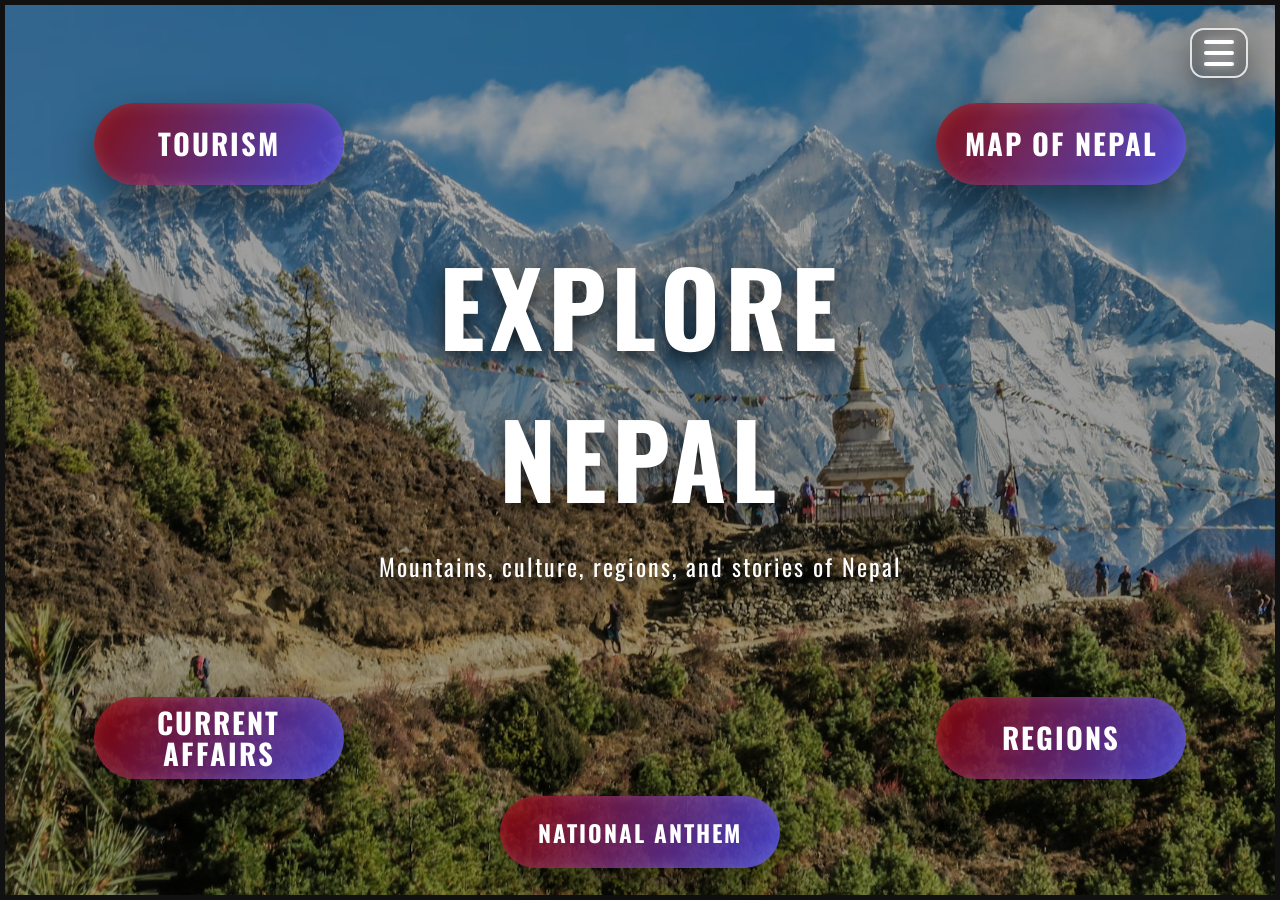
<file: index.html>
<!DOCTYPE html>
<html lang="en"><!--language set to English-->
<head>
  <meta charset="UTF-8" /><!--allowing the webpage to display special characters and symbols correctly-->
  <meta name="viewport" content="width=device-width, initial-scale=1.0" /><!--reponsibe for mobile phones-->
  <title>Explore Nepal</title>
  <link rel="preconnect" href="https://fonts.googleapis.com"><!--connects to Google Fonts to load the Oswald font family-->
  <link rel="preconnect" href="https://fonts.gstatic.com" crossorigin><!--preconnects to the Google Fonts static content server to optimize font loading-->
  <!--link to the Oswald font family with different weights (400, 600, 700) and display set to swap for better performance-->  
  <link 
    href="https://fonts.googleapis.com/css2?family=Oswald:wght@400;600;700&display=swap" 
    rel="stylesheet"
  >
<!--link to the external CSS file named "nepalStyle.css" which contains the styles for the webpage-->  
  <link rel="stylesheet" href="nepalStyle.css" />
</head>
<body><!--the main content of the webpage is wrapped in a <main> element with the class "home-page" and an id of "homePage"--> 
  <main class="home-page" id="homePage"><!--the main content of the webpage is wrapped in a <main> element with the class "home-page" and an id of "homePage"-->
    <div class="dark-overlay"></div><!--a div element with the class "dark-overlay" is used to create a dark overlay effect on the webpage, which can enhance the visual appeal and readability of the content-->
    <button class="menu-button" id="menuButton" type="button" aria-label="Open navigation menu"><!--implementing a navigation menu button-->
      <span></span><!--three white line added-->
      <span></span>
      <span></span>
    </button>
    <nav class="side-menu" id="sideMenu"><!--navigation menu that slides from the right-->
      <a href="#" class="menu-link" id="aboutLink">About</a><!--about popup-->
      <a href="video.html" class="menu-link">Video</a><!--opens video page-->
      <a href="inquire.html" class="menu-link">Inquire</a><!--opens inquire page-->
    </nav>
    <div class="paper-plane">✈</div><!--animated paper aeroplane-->
    <div class="wind wind-1"></div><!--animated wind lines-->
    <div class="wind wind-2"></div>
    <div class="wind wind-3"></div>
    <section class="title-area"><!--main title screen-->
      <h1>Explore Nepal</h1><!--heading-->
      <p>Mountains, culture, regions, and stories of Nepal</p>
    </section>
    <div class="nepal-card top-left" tabindex="0"><!--tourism button at top left-->
      <button class="close-card" type="button" aria-label="Close card">X</button><!--X button to close the card-->
      <h2>Tourism</h2>
      <p><!-- details written about tourism in Nepal-->
         Nepal with rich ancient cultures set against the most dramatic scenery in the world is a land of
         discovery and unique experience. For broad minded individuals who value an experience that is authentic
         and mesmerizing, Nepal is the ideal destination. Come and revel in the untouched and the undiscovered
         and uncover yourself.
      </p>
      <p>
         It is unsurpassed that the sheer diversity Nepal boasts, from steamy jungle and Terai to the icy peaks
         of the world"s highest mountains means that the range of activities on offer. Trekking, mountaineering
         , rafting in spectacular scenery are just three things Nepal is famous for. Activities as diverse as Elephant
         Polo and a micro-light flight through the Himalayas show that in Nepal, the only boundary is your imagination.
         With 15 National & Wildlife Parks (two are UNESCO Heritage sites) Nepal is one of the last places on earth you
         can spot the Asiatic rhinoceros and the Royal Bengal Tiger.
      </p>
      <p>
         For many, Nepal"s greatest attraction is its people. The traditions and famous hospitality of its many different
         groups are indeed a major part of what makes Nepal so special. From remote mountain villages to medieval hill-towns
         and the ancient cities of the Kathmandu Valley, the people of Nepal are always welcoming. Come and experience the
         strong and unique flavors of Nepalese cuisine, prepared with love and a depth of flavor or join in and celebrate
         at one of the many festivals year round. In fact, with more festivals than days of the year, there is nowhere else
         in the world that can offer as many festivities as Nepal.
      </p>
      <p>
         Tourism is one of the mainstay of Nepalese economy. It is also a major source of foreign exchange and revenue.
         Possessing 8 of the 10 highest mountains in the world, Nepal is a hotspot destination for mountaineers, rock
         climbers and people seeking adventures. The Hindu, Buddhist and other cultural heritage sites of Nepal, and around
         the year fair weather are also strong attractions.
      </p>
      <p>
         Nepal is the country of the Mount Everest, the highest mountain peak in the world, and the Birthplace of Gautama Buddha- Lumbini.
         Mountaineering and other types of adventure tourism and ecotourism are important attractions for visitors. There are other
         important religious pilgrimage sites throughout the country for the followers of various sects and religions.
      </p>
    </div>
    <div class="nepal-card top-right map-card" tabindex="0"><!--button for top right-->
      <button class="close-card" type="button" aria-label="Close card">X</button>
      <h2>Map of Nepal</h2>
      <div class="map-content"><!--container for the map of Nepal and its caption-->
        <img src="nepalMap.png" alt="Map of Nepal" /><!--displays the nepal map image-->
        <p class="map-caption">Map of Nepal</p>
      </div>
      <p class="map-description"><!--details about the map of Nepal-->
         Nepal, a landlocked country in South Asia, spans an area of approximately 147,516  km2 (56,956 mi2).
         It sits wedged between two powerful countries, sharing its northern border with China's Tibet Autonomous 
         Region and its other borders with India to the east, west, and south. Nepal comprises three distinct geographical 
         regions: the Terai Plains (Madhesh), the Hill Region (Pahad), and the Mountain Region (Himal).
      </p>
      <p class="map-description">
         Madhesh run parallel to Nepal's southern border. Also known as the Terai Plains, this region spans a
         width of about 26 to 32 kilometers (16 to 20 miles) and a length of over 800 kilometers (497 miles).
         The terrain here is mostly flat, characterized by fertile soils that give way to lush agriculture, providing
         sustenance for a significant portion of Nepal's population. The Terai region is also home to many of the country's
         developing industrial centers.
      </p>
      <p class="map-description">
         Ascending northwards from the Terai Plains, the topography morphs into what is known as the Hill
         Region or Pahad. This region covers about 64% of the total land area and presents a mixed landscape of valleys,
         hills, and smaller mountains, the elevation ranging from 800 meters to 4,000 meters (2,624 feet to 13,123 feet)
         above sea level. The Hill Region is not as densely populated as the Terai but nonetheless holds significant settlements,
         including Nepal's capital, Kathmandu.
      </p>
      <p class="map-description">
         Further north, the Mountain Region (known as Himal or Parbat) shrouds the remainder of Nepal. This region houses
         part of the Himalayan range, including eight of the ten highest peaks in the world. The most famous among these
         is Mount Everest, soaring to an elevation of 8,848.86 meters (29,031.7 feet) above sea level. These icy peaks and 
         rugged terrains, while less hospitable for human habitation, attract a multitude of climbers and adventure seekers 
         from around the globe.
      </p>
    </div>
    <div class="nepal-card bottom-left" tabindex="0"><!--current affairs button-->
      <button class="close-card" type="button" aria-label="Close card">X</button><!--X button to close the card-->
      <h2>Current Affairs</h2>
      <p><!--details about current affairs in Nepal-->
        Supreme Court annuls arrest warrant against Deuba couple, bars detention:
        The court found that the authorities failed to establish valid legal grounds for arrest under the anti-money 
        laundering law, which requires a reasonable belief that an accused may flee, destroy evidence, or obstruct 
        the investigation.
      </p>
      <p>
        23-member EU delegation to call on PM Shah on Tuesday:
        The prime minister is set to meet the foreign ambassadors and diplomats for the second time since assuming office
        on March 27.
      </p>
      <p>
        Five bridges along Bheri Corridor left incomplete for seven years:
        The delay along the Jajarkot-Dolpa road continues to disrupt transport, inflate prices and force travellers to risk
        dangerous river crossings during the monsoon.
      </p>
      <p>
        India's recurring barriers expose battle over Nepali tea and Darjeeling tea: 
        The move has sparked a diplomatic row between the two countries, with Nepal accusing India of violating trade.
        Political pressure and trade competition—not quality alone—lie behind repeated restrictions on Nepali tea exports to India,
        industry insiders say.
      </p>
      <p>
        No hospital in Nepal is equipped to handle potential Ebola cases: 
        Nepal's health system is not prepared to handle potential Ebola cases, according to a report by the World Health Organization (WHO).
        The report found that no hospital in Nepal has the necessary facilities or trained staff to manage Ebola patients, and that the country
        lacks a national plan for responding to an outbreak. Doctors warn that delay in preparedness could turn even a single infection into a
        major health crisis.
      </p>
      <p>
        Journalist Kishor Shrestha denies bribery allegations in audio row involving former Home Minister Gurung:
        Journalist Kishor Shrestha has denied allegations of bribery in an audio recording that surfaced.
        The Chinese Embassy objects to claims of its nationals’ involvement in an alleged audio recording; Shrestha calls
        it a “coordinated attempt” to discredit him and his media outlet.
      </p>
    </div>
    <div class="nepal-card bottom-right" tabindex="0"><!--regions button-->
      <button class="close-card" type="button" aria-label="Close card">X</button>
      <h2>Regions</h2>
      <p><!--details about the regions of Nepal-->
        Nepal is commonly divided into the Himalayan Region, the Hilly Region, and the Terai Region.
        These regions make Nepal very diverse in terms of climate, landform, culture, lifestyle, agriculture and tourism.
      </p>
      <p>
        Nepal's main drawcard, the Nepali Himalaya span the length (east to west) of the country, across many
        regions and districts, forming the borderline between Nepal and Tibet. Some treks are easily accessible—with
        numerous teahouse lodges along the way—while others are very remote, requiring multiple domestic flights and
        camping equipment. Most people's visit to Nepal wouldn't be complete without a trek or a visit to a viewpoint 
        looking out over the Himalaya. For a complete list of treks, check out our article on the main trekking regions
        of Nepal. 
      </p>
      <p>
        Most travelers to Nepal arrive in Kathmandu (unless you're coming overland from India). While it is a big, congested,
        polluted city, Kathmandu holds some of the most beautiful and well-preserved cultural heritage sites in the world.
        Plus, it doesn't take long to get out into the surrounding countryside. The city is encircled by still-lush farmland 
        and villages, and while they are increasingly being encroached upon by urban sprawl, there are still many peaceful places
        to explore around the valley. Besides visiting cultural sites, you can hike, mountain bike, dine at great restaurants, 
        or escape to an overnight homestay or resort.
      </p>
      <p>
        Pokhara is a favorite among many travelers, and for good reason. The small city is cleaner than Kathmandu, less congested, 
        closer to the mountains, and full of adventure activities to try (such as mountain biking, paragliding, and the world's 
        second-longest zip-line!) It's a handy base for trekking in the Annapurna region, which can be seen right there on clear days, 
        as many trailheads are just a couple of hours' drive away. There are also numerous short trips that can be taken in and around 
        the Pokhara Valley, such as to the pretty Begnas and Rupa Lakes, to the Peace Pagoda above one side of Pokhara's Phewa Lake, or 
        to Sarangkot Hill on the other.
      </p>
      <p>
        First-time visitors to Nepal often overlook the fact that the entire southern edge of the country, bordering India, consists of
        hot plains and steamy jungles. There's barely a hill in sight down there, let alone a snow-capped mountain. While most of the
        cities of the Terai don't offer much for visitors, aside from being transportation hubs to other destinations, there are a few
        significant points of attraction. The Chitwan National Park is Nepal's most popular jungle national park and is easily accessible from
        Kathmandu or Pokhara. Base yourself in Sauraha or quieter Barauli for some jungle adventures. You're almost guaranteed to spot a 
        one-horned rhinoceros in Chitwan, thanks to a successful conservation effort.
      </p>
      <p>
        The climate of the Terai is more north Indian than Himalayan. That means cold, short winters but searing heat for much of 
        the rest of the year, from March to October. The best time to visit is between October and March, when the days are generally 
        warm but the nights cold. Towns all along the Terai are well-connected to other parts of Nepal by tourist and local bus, as well 
        as by air.
      </p>
    </div>
    <section class="about-popup" id="aboutPopup"><!--about popup opened from the navigation menu-->
      <button class="about-close" id="aboutClose" type="button" aria-label="Close about popup">X</button>
      <h2>About This Website</h2>
      <p><!--details about the website and its creator-->
        My name is Aarjan Subedi. I am a first year Computer Science student at the University for the Creative Arts, 
        Farnham.
      </p>
      <p>
        I built a website about Nepal because I am from Nepal and I wanted to share my love for Nepal while demosntating
        my skills in HTML, CSS and JavaScript.
      </p>
      <p>
        I chose to develop a website about Nepal because I wanted to show my love for Nepal and share with the
        world how beautiful Nepal is. Nepal is rich in natural beauty, culture, mountains, history, and adventure.
        Through this website, I wanted to present Nepal in a creative, interactive, and customizable way.
      </p>
    </section>
    <button class="anthem-button" id="anthemButton" type="button">
      NATIONAL ANTHEM
    </button><!-- button for playing national anthem of nepal-->
    <audio id="anthemAudio" preload="auto"><!--hidden audio element-->
      <source src="nationalAnthem.mp3" type="audio/mpeg"><!--audio source file-->
      Your browser does not support the audio element.
    </audio>
  </main>
  <script src="nepalScript.js"></script><!--linking the javascript file-->
</body>
</html>
</file>
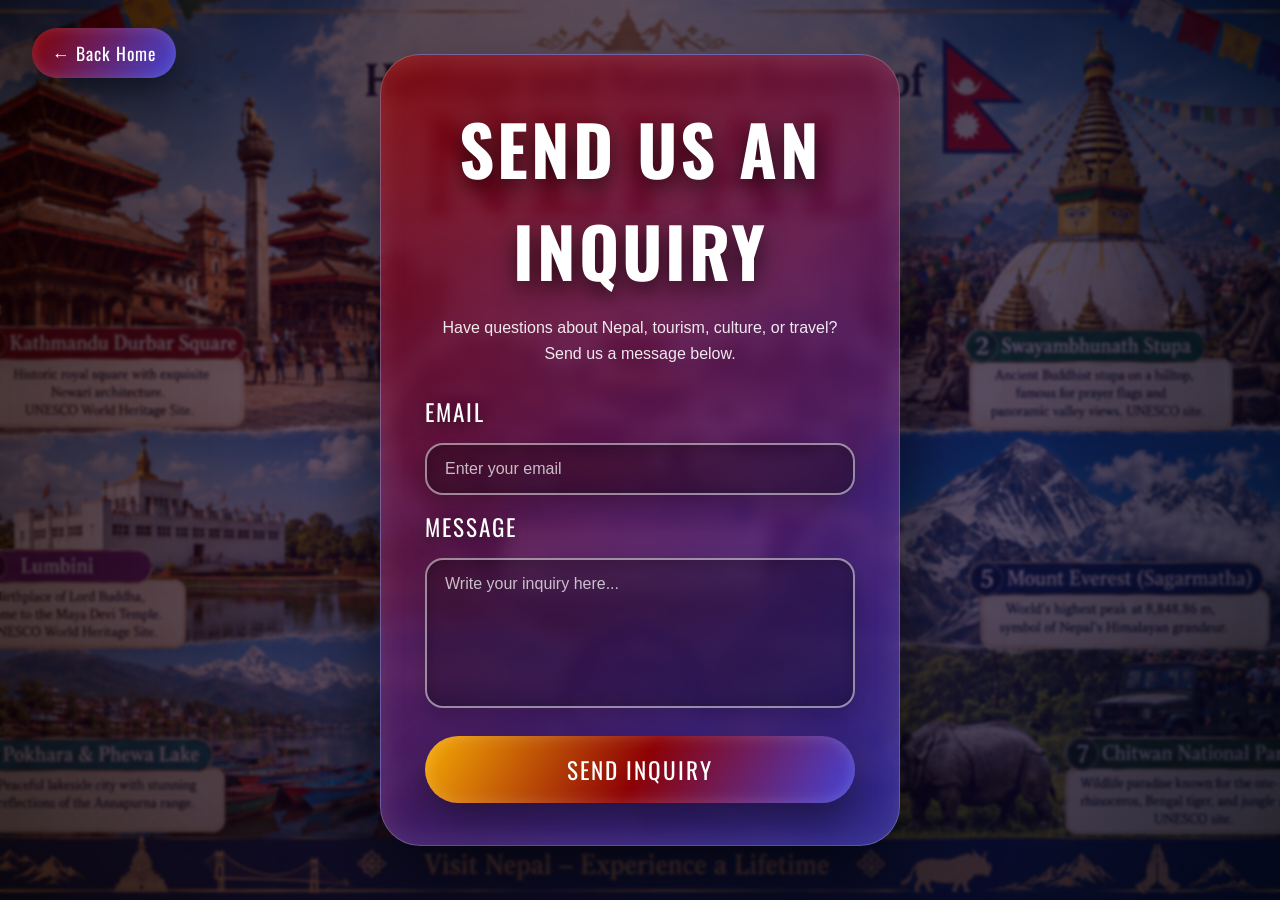
<file: inquire.html>
<!DOCTYPE html>
<html lang="en"><!--language set to english-->
<head>
  <meta charset="UTF-8" /><!--for special characters-->
  <meta name="viewport" content="width=device-width, initial-scale=1.0" /><!--makes page responsibe-->
  <title>Send Us an Inquiry</title>
  <link rel="preconnect" href="https://fonts.googleapis.com"><!--connecting google fonts-->
  <link rel="preconnect" href="https://fonts.gstatic.com" crossorigin>
 <!--linking oswald font from google fonts-->
  <link 
    href="https://fonts.googleapis.com/css2?family=Oswald:wght@400;600;700&display=swap" 
    rel="stylesheet"
  >
  <link rel="stylesheet" href="nepalStyle.css" /><!--linkinf external css file-->
</head>
<body>
  <main class="inquiry-page"><!--main container for the inquiry page-->
    <div class="inquiry-bg-overlay"></div><!--dark overlay for better readability of the form-->
    <a href="index.html" class="back-home">← Back Home</a><!--linnk to go back to home page-->
    <section class="inquiry-card">
      <h1>Send Us an Inquiry</h1>
      <p class="inquiry-subtitle">
        Have questions about Nepal, tourism, culture, or travel? Send us a message below.
      </p><!--short instruction for the user-->
      <form class="inquiry-form" id="inquiryForm">
        <label for="email">Email</label>
        <input
          type="email" 
          id="email" 
          name="email" 
          placeholder="Enter your email"
          required
        >
        <!-- email input field with validation-->
        <label for="message">Message</label><!--label for message feild-->
        <textarea 
          id="message" 
          name="message" 
          placeholder="Write your inquiry here..."
          required
        ></textarea><!--message box must be filled in-->
        <button type="submit" class="send-button">Send Inquiry</button><!--submit button-->
      </form>
    </section>
    <div class="thank-you-dialog" id="thankYouDialog"><!--hidden thank you dialog-->
      <div class="thank-you-box">
        <button class="dialog-close" id="dialogClose" type="button">X</button><!--X button to close the dialog-->
        <h2>Thank You!</h2>
        <p>
          Thank you for your inquiry. We will reach out to you soon.
        </p>
       <!--thank you message after form submission-->
        <button class="dialog-ok" id="dialogOk" type="button">OK</button><!--ok button to close the popup-->
      </div>
    </div>
  </main>
  <script src="nepalScript.js"></script><!--linking external js file-->
</body>
</html>
</file>
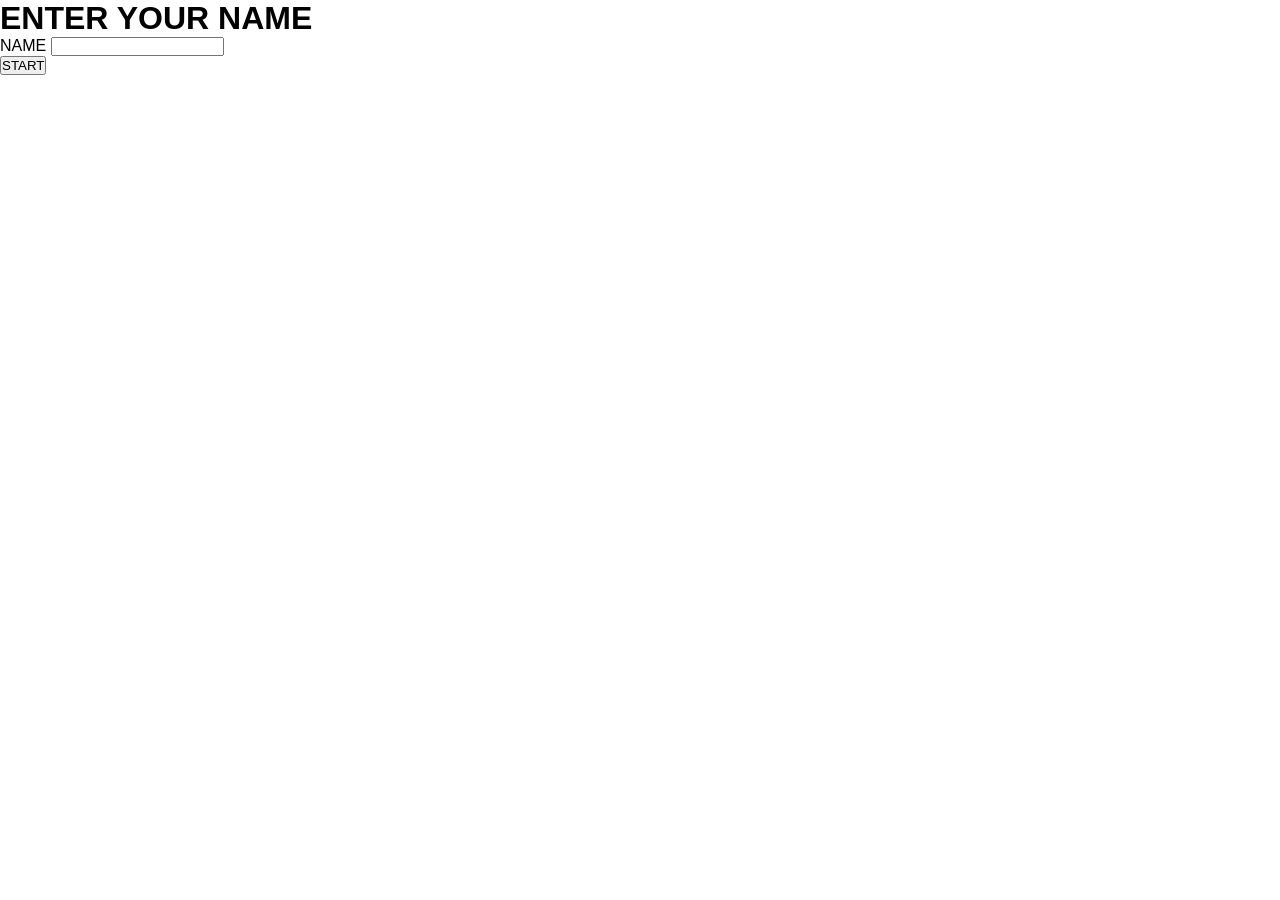
<file: Nepal.html>
<!DOCTYPE html>
<html lang="en">
<head>
  <meta charset="UTF-8" />
  <meta name="viewport" content="width=device-width, initial-scale=1.0" />

  <title>Nepal Intro Screen</title>

  <link href="https://fonts.googleapis.com/css2?family=Amatic+SC:wght@700&display=swap" rel="stylesheet">

  <!-- Your CSS file -->
  <link rel="stylesheet" href="nepalStyle.css" />
</head>

<body>

  <div class="paper-plane">
    <div class="plane-main"></div>
    <div class="plane-wing"></div>
    <div class="plane-line"></div>
  </div>

  <div class="wind wind-1"></div>
  <div class="wind wind-2"></div>
  <div class="wind wind-3"></div>

  <div class="box">
    <h1>ENTER YOUR NAME</h1>

    <div class="input-area">
      <label for="username">NAME</label>
      <input type="text" id="username" />
    </div>

    <button class="start-btn" onclick="startSite()">START</button>
  </div>

  <!-- Your JavaScript file -->
  <script src="nepalScript.js"></script>
</body>
</html>
</file>
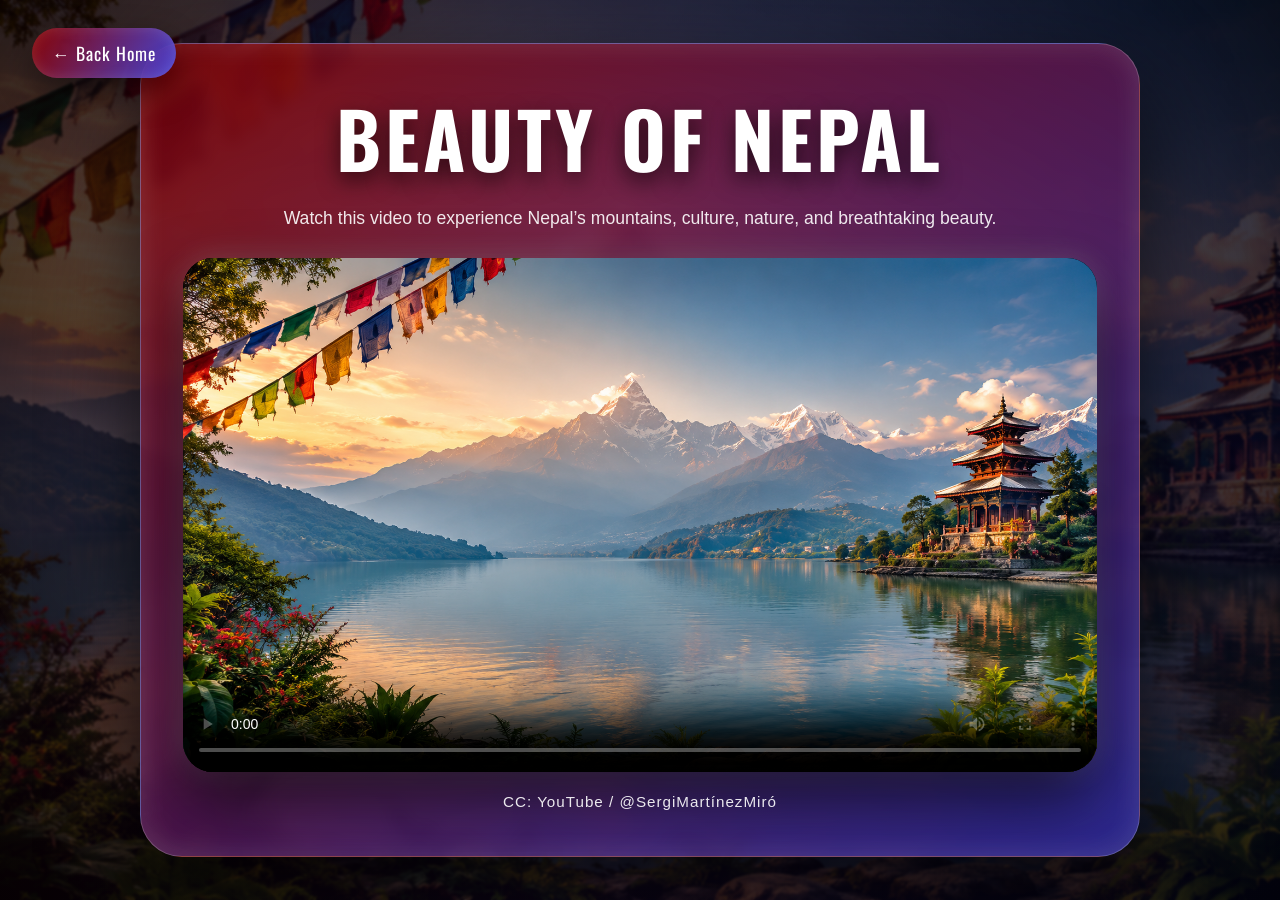
<file: video.html>
<!DOCTYPE html>
<html lang="en"><!--language set to english-->
<head>
  <meta charset="UTF-8" /><!--for special characters-->
  <meta name="viewport" content="width=device-width, initial-scale=1.0" /><!--making page responsive on different screen-->
  <title>Beauty of Nepal</title>
  <link rel="preconnect" href="https://fonts.googleapis.com"><!--connecting google fonts-->
  <link rel="preconnect" href="https://fonts.gstatic.com" crossorigin>
  <!--importing oswald font from google fonts-->
  <link 
    href="https://fonts.googleapis.com/css2?family=Oswald:wght@400;600;700&display=swap" 
    rel="stylesheet"
  >
  <link rel="stylesheet" href="nepalStyle.css" /><!--linking external css file-->
</head>
<body>
  <main class="video-page"><!--main video page with background image-->
    <div class="video-bg-overlay"></div><!--dark overlay for better text visibility-->
    <a href="index.html" class="back-home">← Back Home</a><!--linking back to home page-->
    <section class="video-card">
      <h1>Beauty of Nepal</h1>
      <p>
        Watch this video to experience Nepal’s mountains, culture, nature, and breathtaking beauty.
      </p><!--short message about the video-->
      <div class="video-frame"><!--container around the video player-->
        <video controls poster="bg3.png">
          <source src="beautyNepal.mp4" type="video/mp4"><!--video file from github project folder-->
          Your browser does not support the video tag.
        </video>
      </div>
      <p class="video-credit">
        CC: YouTube / @SergiMartínezMiró<!--copyright credit given for the video souce-->
      </p>
    </section>
  </main>
</body>
</html>
</file>
<file: nepalStyle.css>
* {
  margin: 0;/* Reset default browser spacing and make sizing easier to control */
  padding: 0;
  box-sizing: border-box;
}
html,/* Set full page width and minimum page height */
body {
  width: 100%;
  min-height: 100%;
}
body {/* Main body styling for the whole website */
  font-family: "Oswald", Arial, sans-serif;
  overflow: hidden;
}
.home-page {/* HOME PAGE */
/* Main homepage container with background image */
  position: relative;
  width: 100vw;
  height: 100vh;
  overflow: hidden;
  border: 5px solid #111;
  background-image: url("bg.png");
  background-size: cover;
  background-position: center;
  background-repeat: no-repeat;
}
.dark-overlay {
  position: absolute;/* Dark overlayover the homepage background */
  inset: 0;
  background: rgba(0, 0, 0, 0.35);
  z-index: 1;
}
.menu-button {/* Navigation menu button */
  position: fixed;
  top: 28px;
  right: 32px;
  width: 58px;
  height: 50px;
  display: flex;
  flex-direction: column;
  justify-content: center;
  align-items: center;
  gap: 7px;
  border: 2px solid rgba(255, 255, 255, 0.8);
  border-radius: 14px;
  background: rgba(0, 0, 0, 0.2);
  cursor: pointer;
  z-index: 40;
  box-shadow: 0 12px 30px rgba(0, 0, 0, 0.35);
  transition:
    transform 0.3s ease,
    background 0.3s ease,
    box-shadow 0.3s ease;
}
.menu-button span {
  width: 30px;/* White lines inside the navigation menu button */
  height: 4px;
  border-radius: 999px;
  background: white;
  box-shadow: 0 0 10px rgba(255, 255, 255, 0.55);
  transition:
    transform 0.3s ease,
    opacity 0.3s ease;
}
.menu-button:hover {
  transform: scale(1.08);/* Hover effect for the navigation menu button */
  background: rgba(255, 255, 255, 0.18);
  box-shadow: 0 18px 42px rgba(0, 0, 0, 0.55);
}
.menu-button.active span:nth-child(1) {
  transform: translateY(11px) rotate(45deg);/* First menu line turns into part of an X when active */
}
.menu-button.active span:nth-child(2) {
  opacity: 0;/* Middle menu line disappears when active */
}
.menu-button.active span:nth-child(3) {
  transform: translateY(-11px) rotate(-45deg);/* Third menu line turns into part of an X when active */
}
.side-menu {/* Slide-in side navigation menu */
  position: fixed;
  top: 92px;
  right: 32px;
  width: 230px;
  padding: 38px 22px 28px;
  display: flex;
  flex-direction: column;
  gap: 22px;
  border-radius: 28px;
  background: linear-gradient(
    135deg,
    rgba(255, 255, 255, 0.96),
    rgba(245, 245, 255, 0.88)
  );
  box-shadow:
    0 24px 60px rgba(0, 0, 0, 0.55),
    inset 0 0 14px rgba(255, 255, 255, 0.8);
  z-index: 39;
  transform: translateX(130%);
  opacity: 0;
  pointer-events: none;
  transition:
    transform 0.4s ease,
    opacity 0.3s ease;
}
.side-menu.open {/* Shows the side menu when open class is added */
  transform: translateX(0);
  opacity: 1;
  pointer-events: auto;
}
.menu-link {/* Navigation menu links */
  display: block;
  padding: 18px 18px;
  border-radius: 999px;
  color: white;
  text-decoration: none;
  text-align: center;
  font-size: 1.25rem;
  letter-spacing: 1px;
  text-transform: uppercase;
  background: linear-gradient(
    120deg,
    rgba(145, 0, 0, 0.9),
    rgba(70, 70, 220, 0.95)
  );
  box-shadow:
    0 10px 22px rgba(0, 0, 0, 0.28),
    inset 0 0 12px rgba(255, 255, 255, 0.16);
  transition:
    transform 0.25s ease,
    box-shadow 0.25s ease;
}
.menu-link:hover {
  transform: translateX(-6px) scale(1.04);
  box-shadow:/* Hover effect for navigation links */
    0 16px 32px rgba(0, 0, 0, 0.4),
    inset 0 0 18px rgba(255, 255, 255, 0.2);
}
.title-area {
  position: absolute;/* Homepage title area */
  top: 45%;
  left: 50%;
  transform: translate(-50%, -50%);
  z-index: 3;
  text-align: center;
  color: white;
  pointer-events: none;
  text-shadow: 0 8px 20px rgba(0, 0, 0, 0.7);
}
.title-area h1 {/* Homepage title area */
  font-size: clamp(3.5rem, 8vw, 7rem);
  text-transform: uppercase;
  letter-spacing: 5px;
}
.title-area p {
  margin-top: 15px;/* Homepage subtitle */
  font-size: clamp(1rem, 2vw, 1.5rem);
  letter-spacing: 2px;
}
.nepal-card {/* Small clickable Nepal information cards */
  position: absolute;
  width: 250px;
  height: 82px;
  padding: 0 25px;
  display: flex;
  align-items: center;
  justify-content: center;
  border-radius: 999px;
  cursor: pointer;
  z-index: 5;
  color: white;
  text-align: center;
  background: linear-gradient(
    120deg,
    rgba(145, 0, 0, 0.85),
    rgba(70, 70, 220, 0.9)
  );
  box-shadow:
    0 18px 40px rgba(0, 0, 0, 0.45),
    inset 0 0 18px rgba(255, 255, 255, 0.15);
  overflow: hidden;
  transition:
    top 0.55s ease,
    left 0.55s ease,
    right 0.55s ease,
    bottom 0.55s ease,
    width 0.55s ease,
    height 0.55s ease,
    border-radius 0.55s ease,
    padding 0.55s ease,
    transform 0.3s ease,
    opacity 0.3s ease,
    box-shadow 0.3s ease;
}
.nepal-card h2 {
  font-size: 1.8rem;/* Heading inside small cards */
  text-transform: uppercase;
  letter-spacing: 2px;
  line-height: 1.1;
}
.nepal-card:not(.active) > *:not(h2) {
  display: none !important;/* Hides card content before the card is opened */
}
.nepal-card:hover {
  transform: scale(1.12);/* Hover effect for small cards */
  box-shadow:
    0 28px 55px rgba(0, 0, 0, 0.6),
    inset 0 0 25px rgba(255, 255, 255, 0.18);
}
.top-left {/* Positions the Tourism card */
  top: 11%;
  left: 7%;
}
.top-right {/* Positions the Map card */
  top: 11%;
  right: 7%;
}
.bottom-left {/* Positions the Current Affairs card */
  bottom: 13%;
  left: 7%;
}
/* Positions the Regions card */
.bottom-right {
  bottom: 13%;
  right: 7%;
}

.home-page.card-open .nepal-card:not(.active) {
  opacity: 0;
  pointer-events: none;
  transform: scale(0.75);/* Hides inactive cards when one card is opened */
}
.nepal-card.active,
.about-popup.open {
  position: fixed;/* Expanded card and About popup styling */
  top: 50%;
  left: 50%;
  right: auto;
  bottom: auto;
  width: min(900px, 78vw);
  height: 60vh;
  padding: 60px 65px;
  display: block;
  text-align: left;
  border-radius: 55px;
  cursor: default;
  z-index: 20;
  transform: translate(-50%, -50%);
  background: linear-gradient(
    120deg,
    rgba(145, 0, 0, 0.96),
    rgba(70, 70, 220, 0.97)
  );
  box-shadow:
    0 35px 90px rgba(0, 0, 0, 0.7),
    inset 0 0 30px rgba(255, 255, 255, 0.15);
  overflow-y: auto;
  scrollbar-width: thin;
  scrollbar-color: #ffffff rgba(255, 255, 255, 0.18);
}
/* Keeps expanded cards centered even when hovered */
.nepal-card.active:hover {
  transform: translate(-50%, -50%);
}
.nepal-card.active h2,
.about-popup.open h2 {/* Heading style for expanded cards and About popup */
  font-size: clamp(2.2rem, 5vw, 3.8rem);
  margin-bottom: 25px;
  color: white;
  text-transform: uppercase;
  letter-spacing: 2px;
}
/* Paragraph style for expanded cards and About popup */
.nepal-card.active p,
.about-popup.open p {
  display: block;
  font-family: Arial, sans-serif;
  font-size: clamp(1rem, 2vw, 1.25rem);
  line-height: 1.8;
  max-width: 820px;
  color: white;
  margin-bottom: 18px;
}
.about-popup {
  display: none;/* Hides About popup by default */
}
.nepal-card.active::-webkit-scrollbar,
.about-popup.open::-webkit-scrollbar {
  width: 10px;/* Scrollbar width for opened cards and About popup */
}
/* Removes scrollbar arrow buttons */
.nepal-card.active::-webkit-scrollbar-button,
.about-popup.open::-webkit-scrollbar-button {
  display: none;
  width: 0;
  height: 0;
}
.nepal-card.active::-webkit-scrollbar-track,
.about-popup.open::-webkit-scrollbar-track {/* Scrollbar track styling */
  background: rgba(255, 255, 255, 0.18);
  border-radius: 999px;
  margin: 48px 8px 35px 0;
}
.nepal-card.active::-webkit-scrollbar-thumb,
.about-popup.open::-webkit-scrollbar-thumb {
  background: #ffffff;
  border-radius: 999px;/* Scrollbar thumb styling */
  border: 2px solid rgba(70, 70, 220, 0.65);
  box-shadow:
    inset 0 0 4px rgba(0, 0, 0, 0.25),
    0 0 10px rgba(255, 255, 255, 0.55);
}
.close-card {
  display: none;/* Hides card close buttons before cards open */
}
.nepal-card.active .close-card,
.about-popup.open .about-close {/* X close button for opened cards and About popup */
  display: flex;
  align-items: center;
  justify-content: center;
  position: absolute;
  top: 22px;
  right: 28px;
  width: 42px;
  height: 42px;
  border: none;
  border-radius: 50%;
  background: rgba(255, 255, 255, 0.92);
  color: #7b0000;
  font-family: Arial, sans-serif;
  font-size: 1.2rem;
  font-weight: bold;
  cursor: pointer;
  z-index: 50;
  box-shadow: 0 8px 20px rgba(0, 0, 0, 0.35);
  transition:
    transform 0.25s ease,
    background 0.25s ease,
    color 0.25s ease;
}
.nepal-card.active .close-card:hover,
.about-popup.open .about-close:hover {
  transform: scale(1.15) rotate(90deg);/* Hover effect for X close buttons */
  background: #111;
  color: white;
}
.map-card.active {
  height: 72vh;/* Expanded map card height */
}
.map-card.active .map-content {
  display: block;
  text-align: center;/* Map content container */
  margin-bottom: 18px;
}
.map-card.active img {
  width: min(600px, 100%);
  max-height: 350px;/* Map image styling */
  object-fit: contain;
  display: block;
  margin: 0 auto 10px;
  background: transparent;
  padding: 0;
  border-radius: 0;
  box-shadow: none;
  filter: none;
  transition:
    transform 0.35s ease,
    filter 0.35s ease;
}
.map-card.active img:hover {
  transform: scale(1.07) rotate(-1deg);/* Hover effect for map image */
  filter: drop-shadow(0 20px 28px rgba(0, 0, 0, 0.55));
}
/* Map caption styling */
.map-card.active .map-caption {
  display: block;
  font-family: Arial, sans-serif;
  font-size: 1.6rem;
  font-style: italic;
  font-weight: bold;
  text-align: center;
  margin-bottom: 18px;
  color: white;
}
.map-card.active .map-description {
  display: block;/* map description display */
}
/* national anthem button */
.anthem-button {
  position: fixed;
  left: 50%;
  bottom: 32px;
  transform: translateX(-50%);
  width: 280px;
  height: 72px;
  padding: 0 28px;
  border: none;
  border-radius: 999px;
  cursor: pointer;
  z-index: 10;
  color: white;
  text-align: center;
  font-family: "Oswald", Arial, sans-serif;
  font-size: 1.45rem;
  font-weight: 700;
  letter-spacing: 2px;
  background: linear-gradient(
    120deg,
    rgba(145, 0, 0, 0.85),
    rgba(70, 70, 220, 0.9)
  );
  box-shadow:
    0 18px 40px rgba(0, 0, 0, 0.45),
    inset 0 0 18px rgba(255, 255, 255, 0.15);
  transition:
    transform 0.3s ease,
    box-shadow 0.3s ease,
    opacity 0.3s ease;
}
.anthem-button:hover {
  transform: translateX(-50%) scale(1.12);
  box-shadow:
    0 28px 55px rgba(0, 0, 0, 0.6),
    inset 0 0 25px rgba(255, 255, 255, 0.18);/* Hover effect for national anthem button */
}
.anthem-button.playing {
  background: linear-gradient(
    120deg,/* Styling while anthem is playing */
    rgba(70, 70, 220, 0.95),
    rgba(145, 0, 0, 0.95)
  );
}
.home-page.card-open .anthem-button {
  opacity: 0;
  pointer-events: none;/* Hides anthem button when a card or popup is open */
}
/* Animated paper plane */
.paper-plane {
  position: absolute;
  top: 35%;
  left: -100px;
  z-index: 2;
  font-size: 3rem;
  color: white;
  text-shadow: 0 8px 18px rgba(0, 0, 0, 0.7);

  animation: flyPlane 9s linear infinite;
}
@keyframes flyPlane {/* Paper plane movement animation */
  0% {
    left: -100px;
    transform: translateY(0) rotate(8deg);
    opacity: 0;
  }

  10% {
    opacity: 1;
  }

  40% {
    transform: translateY(-45px) rotate(18deg);
  }

  70% {
    transform: translateY(35px) rotate(5deg);
  }

  100% {
    left: 110%;
    transform: translateY(-10px) rotate(15deg);
    opacity: 0;
  }
}
.wind {/* Wind line styling */
  position: absolute;
  left: -200px;
  width: 140px;
  height: 4px;
  border-radius: 999px;
  z-index: 2;
  background: rgba(255, 255, 255, 0.7);
  animation: windMove 5.5s linear infinite;
}
.wind::before,
.wind::after {
  content: "";/* Extra small wind lines before and after main wind line */
  position: absolute;
  height: 4px;
  border-radius: 999px;
  background: rgba(255, 255, 255, 0.45);
}
.wind::before {/* Wind line before pseudo-element */
  width: 70px;
  top: -13px;
  left: 25px;
}
.wind::after {
  width: 95px;
  top: 14px;/* Wind line after pseudo-element */
  left: 45px;
}
.wind-1 {
  top: 25%;/* First wind position and delay */
  animation-delay: 0s;
}
.wind-2 {
  top: 50%;/* Second wind position and delay */
  animation-delay: 1.5s;
}
.wind-3 {
  top: 75%;
  animation-delay: 3s;/* Third wind position and delay */
}
/* INQUIRY PAGE */
/* Main inquiry page container */
.inquiry-page {
  position: relative;
  width: 100vw;
  min-height: 100vh;
  overflow: hidden;
  display: flex;
  align-items: center;
  justify-content: center;
  background-image: url("bg2.png");
  background-size: cover;
  background-position: center;
  background-repeat: no-repeat;
}
/* Dark decorative overlay on inquiry page background */
.inquiry-bg-overlay {
  position: absolute;
  inset: 0;
  z-index: 1;
  background:
    radial-gradient(
      circle at center,
      rgba(20, 20, 80, 0.28),
      rgba(0, 0, 0, 0.72)
    ),
    linear-gradient(
      120deg,
      rgba(145, 0, 0, 0.32),
      rgba(20, 20, 120, 0.45)
    );
  backdrop-filter: blur(1.5px);
}
/* Back home button */
.back-home {
  position: fixed;
  top: 28px;
  left: 32px;
  z-index: 5;
  color: white;
  text-decoration: none;
  padding: 12px 20px;
  border-radius: 999px;
  font-size: 1.1rem;
  letter-spacing: 1px;
  background: linear-gradient(
    120deg,
    rgba(145, 0, 0, 0.9),
    rgba(70, 70, 220, 0.95)
  );
  box-shadow:
    0 14px 34px rgba(0, 0, 0, 0.45),
    inset 0 0 14px rgba(255, 255, 255, 0.14);
  transition:
    transform 0.25s ease,
    box-shadow 0.25s ease;
}
.back-home:hover {/* Hover effect for back home button */
  transform: scale(1.07);
  box-shadow:
    0 20px 44px rgba(0, 0, 0, 0.6),
    inset 0 0 20px rgba(255, 255, 255, 0.18);
}
/* Inquiry form card */
.inquiry-card {
  position: relative;
  z-index: 3;
  width: min(520px, 90vw);
  padding: 42px 44px;
  border-radius: 40px;
  background: linear-gradient(
    145deg,
    rgba(145, 0, 0, 0.75),
    rgba(50, 45, 175, 0.78)
  );
  border: 1px solid rgba(255, 255, 255, 0.25);
  box-shadow:
    0 35px 90px rgba(0, 0, 0, 0.7),
    inset 0 0 28px rgba(255, 255, 255, 0.12);
  color: white;
  backdrop-filter: blur(8px);
}
.inquiry-card h1 {/* Inquiry page heading */
  font-size: clamp(2.4rem, 6vw, 4.3rem);
  text-align: center;
  text-transform: uppercase;
  letter-spacing: 3px;
  margin-bottom: 14px;
  text-shadow: 0 8px 22px rgba(0, 0, 0, 0.65);
}
.inquiry-subtitle {
  font-family: Arial, sans-serif;
  text-align: center;
  line-height: 1.6;/* Inquiry subtitle text */
  opacity: 0.9;
  margin-bottom: 28px;
}
.inquiry-form {/* Inquiry form layout */
  display: flex;
  flex-direction: column;
  gap: 14px;
}
.inquiry-form label {/* Inquiry form labels */
  font-size: 1.45rem;
  letter-spacing: 2px;
  text-transform: uppercase;
  text-shadow: 0 5px 14px rgba(0, 0, 0, 0.55);
}
.inquiry-form input,
.inquiry-form textarea {/* Inquiry form input and textarea fields */
  width: 100%;
  border: 2px solid rgba(255, 255, 255, 0.5);
  outline: none;
  border-radius: 18px;
  padding: 15px 18px;
  font-family: Arial, sans-serif;
  font-size: 1rem;
  color: white;
  background: rgba(0, 0, 0, 0.28);
  box-shadow:
    inset 0 0 18px rgba(0, 0, 0, 0.22),
    0 10px 25px rgba(0, 0, 0, 0.22);
  transition:
    border 0.25s ease,
    background 0.25s ease,
    transform 0.25s ease,
    box-shadow 0.25s ease;
}
.inquiry-form input::placeholder,
.inquiry-form textarea::placeholder {/* Placeholder text colour */
  color: rgba(255, 255, 255, 0.72);
}
.inquiry-form input:focus,
.inquiry-form textarea:focus {/* Focus effect for form fields */
  border-color: rgba(255, 220, 90, 0.95);
  background: rgba(0, 0, 0, 0.42);
  transform: scale(1.02);
  box-shadow:
    inset 0 0 18px rgba(0, 0, 0, 0.28),
    0 0 18px rgba(255, 220, 90, 0.45);
}
.inquiry-form textarea {
  min-height: 150px;
  resize: none;/* Message box size */
}
/* Send inquiry button */
.send-button {
  margin-top: 14px;
  border: none;
  border-radius: 999px;
  padding: 16px 26px;
  cursor: pointer;
  color: white;
  font-family: "Oswald", Arial, sans-serif;
  font-size: 1.45rem;
  text-transform: uppercase;
  letter-spacing: 2px;
  background: linear-gradient(
    120deg,
    rgba(255, 179, 0, 0.95),
    rgba(145, 0, 0, 0.95),
    rgba(70, 70, 220, 0.95)
  );
  box-shadow:
    0 18px 38px rgba(0, 0, 0, 0.45),
    inset 0 0 16px rgba(255, 255, 255, 0.18);
  transition:
    transform 0.25s ease,
    box-shadow 0.25s ease;
}
.send-button:hover {/* Hover effect for send button */
  transform: scale(1.07);
  box-shadow:
    0 26px 54px rgba(0, 0, 0, 0.62),
    inset 0 0 22px rgba(255, 255, 255, 0.22);
}
/* Thank-you popup overlay */
.thank-you-dialog {
  position: fixed;
  inset: 0;
  z-index: 50;
  display: flex;
  align-items: center;
  justify-content: center;
  background: rgba(0, 0, 0, 0.55);
  opacity: 0;
  pointer-events: none;
  transition:
    opacity 0.3s ease;
}
/* Shows the thank-you popup */
.thank-you-dialog.show {
  opacity: 1;
  pointer-events: auto;
}
.thank-you-box {/* Thank-you popup box */
  position: relative;
  width: min(420px, 88vw);
  padding: 42px 34px 34px;
  border-radius: 32px;
  text-align: center;
  color: white;
  background: linear-gradient(
    135deg,
    rgba(145, 0, 0, 0.96),
    rgba(70, 70, 220, 0.96)
  );
  box-shadow:
    0 35px 85px rgba(0, 0, 0, 0.75),
    inset 0 0 24px rgba(255, 255, 255, 0.15);
  transform: scale(0.85);
  transition:
    transform 0.3s ease;
}
.thank-you-dialog.show .thank-you-box {
  transform: scale(1);/* Enlarges thank-you popup when shown */
}
.thank-you-box h2 {/* Thank-you popup heading */
  font-size: 2.8rem;
  text-transform: uppercase;
  letter-spacing: 2px;
  margin-bottom: 14px;
}
.thank-you-box p {/* Thank-you popup paragraph */
  font-family: Arial, sans-serif;
  line-height: 1.6;
  font-size: 1.1rem;
  margin-bottom: 24px;
}
/* Thank-you popup X close button */
.dialog-close {
  position: absolute;
  top: 14px;
  right: 16px;
  width: 34px;
  height: 34px;
  border: none;
  border-radius: 50%;
  background: white;
  color: #7b0000;
  font-weight: bold;
  cursor: pointer;
  transition:
    transform 0.25s ease,
    background 0.25s ease,
    color 0.25s ease;
}
.dialog-close:hover {/* Hover effect for thank-you popup X button */
  transform: scale(1.15) rotate(90deg);
  background: #111;
  color: white;
}
.dialog-ok {
  border: none;/* Thank-you popup OK button */
  border-radius: 999px;
  padding: 12px 34px;
  cursor: pointer;
  color: white;
  font-family: "Oswald", Arial, sans-serif;
  font-size: 1.15rem;
  letter-spacing: 1px;
  background: rgba(255, 255, 255, 0.18);
  box-shadow:
    0 12px 28px rgba(0, 0, 0, 0.35),
    inset 0 0 12px rgba(255, 255, 255, 0.18);
  transition:
    transform 0.25s ease,
    background 0.25s ease;
}
/* Hover effect for OK button */
.dialog-ok:hover {
  transform: scale(1.08);
  background: rgba(255, 255, 255, 0.28);
}
/* VIDEO PAGE */
/* Main video page container */
.video-page {
  position: relative;
  width: 100vw;
  min-height: 100vh;
  overflow: hidden;
  display: flex;
  align-items: center;
  justify-content: center;
  background-image: url("bg3.png");
  background-size: cover;
  background-position: center;
  background-repeat: no-repeat;
}/* Dark overlay for video page background */
.video-bg-overlay {
  position: absolute;
  inset: 0;
  z-index: 1;
  background:
    radial-gradient(
      circle at center,
      rgba(20, 20, 80, 0.18),
      rgba(0, 0, 0, 0.78)
    ),
    linear-gradient(
      120deg,
      rgba(145, 0, 0, 0.25),
      rgba(20, 20, 120, 0.42)
    );
  backdrop-filter: blur(1.2px);
}
.video-card {/* Video content card */
  position: relative;
  z-index: 3;
  width: min(1000px, 90vw);
  padding: 36px 42px 42px;
  border-radius: 42px;
  background: linear-gradient(
    145deg,
    rgba(145, 0, 0, 0.72),
    rgba(50, 45, 175, 0.76)
  );
  border: 1px solid rgba(255, 255, 255, 0.25);
  box-shadow:
    0 35px 90px rgba(0, 0, 0, 0.72),
    inset 0 0 28px rgba(255, 255, 255, 0.13);
  color: white;
  backdrop-filter: blur(8px);
}
.video-card h1 {
  text-align: center;/* Video page heading */
  font-size: clamp(2.5rem, 6vw, 5rem);
  text-transform: uppercase;
  letter-spacing: 4px;
  margin-bottom: 10px;
  text-shadow: 0 8px 22px rgba(0, 0, 0, 0.65);
}
.video-card p {/* Video page paragraph */
  font-family: Arial, sans-serif;
  text-align: center;
  font-size: 1.1rem;
  line-height: 1.6;
  margin-bottom: 26px;
  opacity: 0.9;
}
.video-frame {/* Video frame container */
  width: 100%;
  border-radius: 30px;
  overflow: hidden;
  background: rgba(0, 0, 0, 0.5);
  box-shadow:
    0 28px 65px rgba(0, 0, 0, 0.65),
    0 0 28px rgba(255, 255, 255, 0.18);
}
.video-frame video {
  width: 100%;/* Video element styling */
  max-height: 62vh;
  display: block;
  object-fit: contain;
  background: black;
}
.video-credit {
  margin-top: 18px;/* Video credit text */
  margin-bottom: 0 !important;
  font-size: 0.95rem !important;
  opacity: 0.8;
  letter-spacing: 1px;
}
@keyframes windMove {
  0% {/* Wind movement animation */
    transform: translateX(0);
    opacity: 0;
  }
  15% {
    opacity: 1;
  }
  100% {
    transform: translateX(135vw);
    opacity: 0;
  }
}
/* Tablet */
/* Tablet responsive styles */
@media (max-width: 850px) {
  .menu-button {
    top: 20px;
    right: 22px;
    width: 52px;
    height: 46px;
  }
  .side-menu {
    top: 78px;
    right: 22px;
    width: 210px;
  }
  .nepal-card {
    width: 165px;
    height: 60px;
  }
  .nepal-card h2 {
    font-size: 1rem;
  }
  .top-left {
    top: 8%;
    left: 5%;
  }
  .top-right {
    top: 8%;
    right: 5%;
  }
  .bottom-left {
    bottom: 8%;
    left: 5%;
  }
  .bottom-right {
    bottom: 8%;
    right: 5%;
  }
  .nepal-card.active,
  .about-popup.open {
    width: 88vw;
    height: 62vh;
    padding: 50px 28px 42px;
    border-radius: 38px;
  }
  .nepal-card.active .close-card,
  .about-popup.open .about-close {
    top: 15px;
    right: 18px;
    width: 38px;
    height: 38px;
    font-size: 1rem;
  }
  .map-card.active {
    height: 75vh;
  }
  .map-card.active img {
    max-height: 260px;
    padding: 0;
  }
  .map-card.active .map-caption {
    font-size: 1.25rem;
  }
  .anthem-button {
    width: 235px;
    height: 62px;
    font-size: 1.15rem;
    bottom: 24px;
  }
  .inquiry-card,
  .video-card {
    padding: 36px 30px;
  }
  .video-frame video {
    max-height: 55vh;
  }
}
/* Phone */
/* Phone responsive styles */
@media (max-width: 500px) {
  .title-area {
    width: 90%;
  }
  .menu-button {
    top: 18px;
    right: 18px;
    width: 48px;
    height: 44px;
  }
  .menu-button span {
    width: 26px;
    height: 3px;
  }
  .side-menu {
    top: 72px;
    right: 18px;
    width: 190px;
    padding: 30px 16px 22px;
  }
  .menu-link {
    font-size: 1rem;
    padding: 14px 14px;
  }
  .nepal-card {
    width: 145px;
    height: 52px;
  }
  .nepal-card h2 {
    font-size: 0.85rem;
  }
  .nepal-card.active,
  .about-popup.open {
    width: 92vw;
    height: 68vh;
    padding: 55px 22px 35px;
  }
  .nepal-card.active p,
  .about-popup.open p {
    line-height: 1.6;
  }
  .map-card.active {
    height: 78vh;
  }
  .map-card.active img {
    max-height: 220px;
    padding: 0;
  }
  .map-card.active .map-caption {
    font-size: 1.1rem;
  }
  .anthem-button {
    width: 220px;
    height: 58px;
    font-size: 1rem;
    bottom: 22px;
  }
  .back-home {
    top: 18px;
    left: 18px;
    padding: 10px 16px;
    font-size: 0.95rem;
  }
  .inquiry-page,
  .video-page {
    padding: 80px 0 35px;
    align-items: flex-start;
    overflow-y: auto;
  }
  .inquiry-card,
  .video-card {
    width: 90vw;
    padding: 30px 22px;
    border-radius: 30px;
  }
  .inquiry-card h1,
  .video-card h1 {
    font-size: 2.2rem;
  }
  .inquiry-form label {
    font-size: 1.15rem;
  }
  .send-button {
    font-size: 1.15rem;
  }
  .video-card p {
    font-size: 0.95rem;
  }
  .video-frame {
    border-radius: 20px;
  }
  .video-frame video {
    max-height: 45vh;
  }
}
</file>
